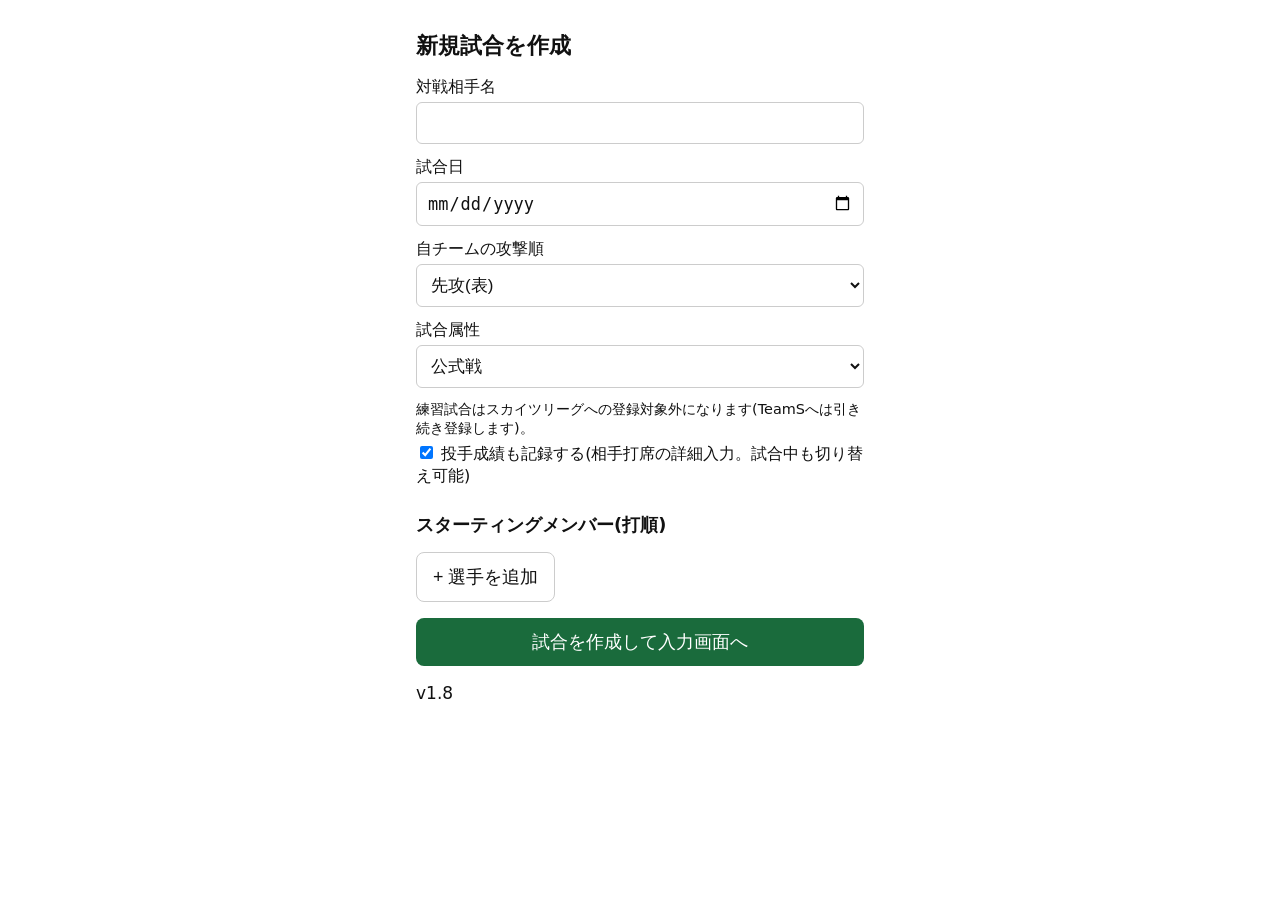
<file: index.html>
<!doctype html>
<html lang="ja">
<head>
<meta charset="utf-8" />
<meta name="viewport" content="width=device-width, initial-scale=1" />
<title>草野球ライブ入力 - 新規試合</title>
<link rel="stylesheet" href="./css/style.css" />
<link rel="manifest" href="./manifest.json" />
<link rel="apple-touch-icon" href="./icons/icon-192.png" />
<link rel="icon" href="./icons/icon-192.png" />
<meta name="theme-color" content="#1a6b3c" />
<meta name="apple-mobile-web-app-capable" content="yes" />
<meta name="apple-mobile-web-app-title" content="草野球入力" />
</head>
<body>
<main class="container">
  <div id="open-games-box" class="hidden">
    <h2>開催中の試合</h2>
    <div id="open-games-list"></div>
  </div>

  <h1>新規試合を作成</h1>
  <form id="new-game-form">
    <label>対戦相手名<input type="text" id="opponent-name" required /></label>
    <label>試合日<input type="date" id="game-date" required /></label>
    <label>自チームの攻撃順
      <select id="our-half" required>
        <option value="top">先攻(表)</option>
        <option value="bottom">後攻(裏)</option>
      </select>
    </label>
    <label>試合属性
      <select id="game-type" required>
        <option value="official">公式戦</option>
        <option value="practice">練習試合</option>
      </select>
    </label>
    <p class="field-hint">練習試合はスカイツリーグへの登録対象外になります(TeamSへは引き続き登録します)。</p>
    <label><input type="checkbox" id="track-pitching-checkbox" checked style="display:inline-block;width:auto;" /> 投手成績も記録する(相手打席の詳細入力。試合中も切り替え可能)</label>

    <h2>スターティングメンバー(打順)</h2>
    <div id="lineup-rows"></div>
    <button type="button" id="add-lineup-row" class="btn-secondary">+ 選手を追加</button>

    <button type="submit" class="btn-primary">試合を作成して入力画面へ</button>
  </form>
  <p id="error-message" class="error"></p>
  <p class="app-version">v1.8</p>
</main>
<script type="module" src="./js/index-app.js"></script>
</body>
</html>
</file>
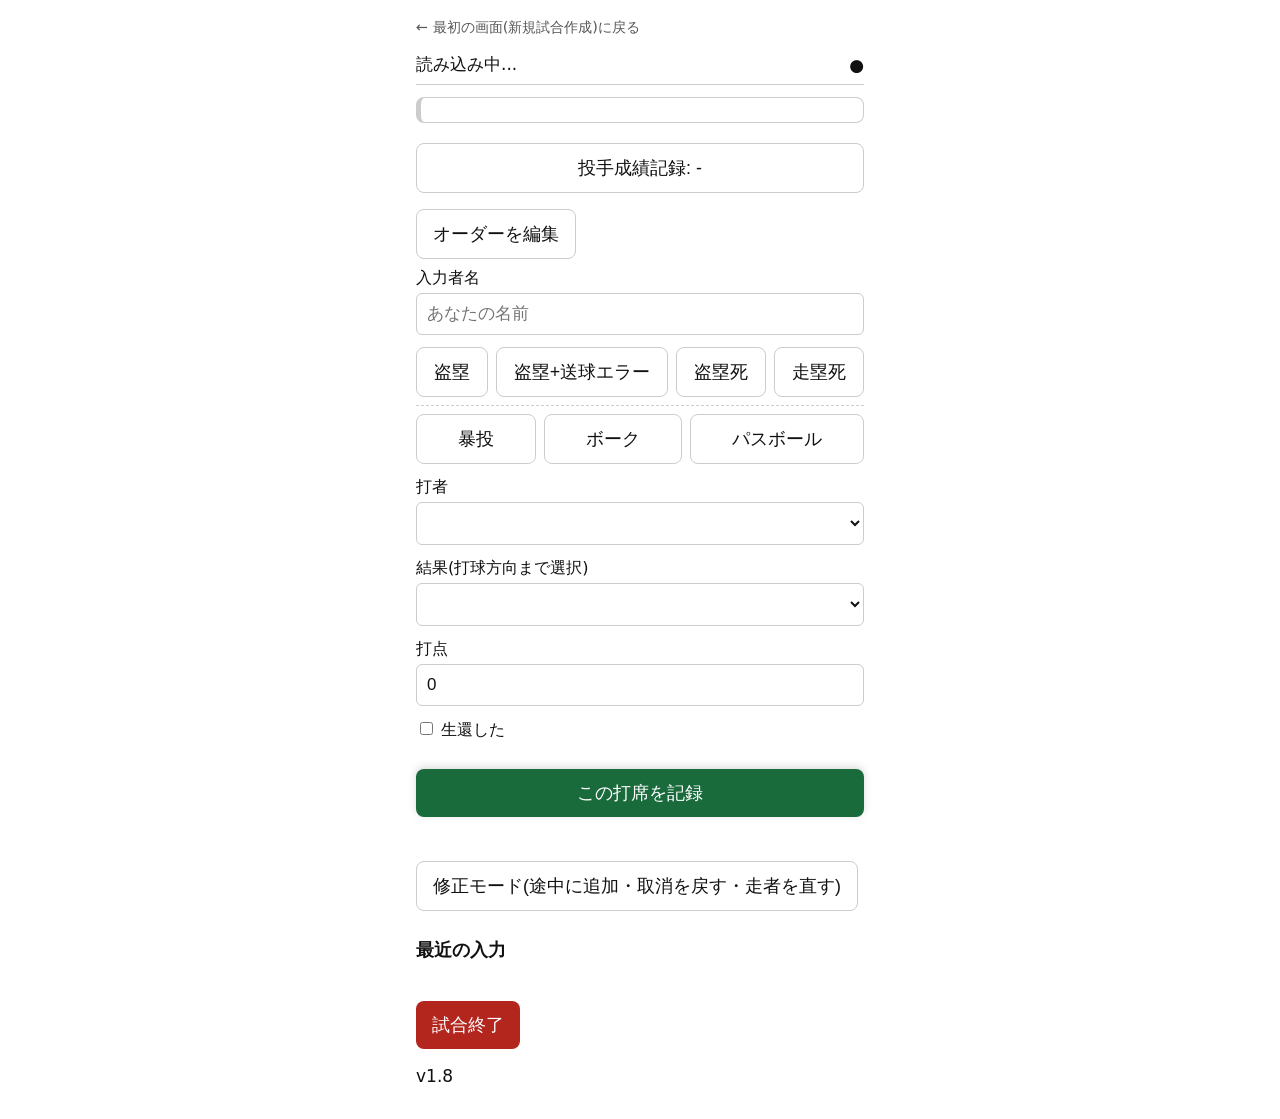
<file: game.html>
<!doctype html>
<html lang="ja">
<head>
<meta charset="utf-8" />
<meta name="viewport" content="width=device-width, initial-scale=1" />
<title>草野球ライブ入力</title>
<link rel="stylesheet" href="./css/style.css" />
<link rel="manifest" href="./manifest.json" />
<link rel="apple-touch-icon" href="./icons/icon-192.png" />
<link rel="icon" href="./icons/icon-192.png" />
<meta name="theme-color" content="#1a6b3c" />
<meta name="apple-mobile-web-app-capable" content="yes" />
<meta name="apple-mobile-web-app-title" content="草野球入力" />
</head>
<body>
<main class="container">
  <a href="./index.html" class="back-link">← 最初の画面(新規試合作成)に戻る</a>
  <header class="game-header">
    <span id="game-info">読み込み中...</span>
    <span id="connection-status">●</span>
  </header>
  <div id="presence-badge" class="presence-badge hidden"></div>

  <section id="scoreboard-box" class="scoreboard hidden"></section>

  <div id="pointer-box"></div>

  <button type="button" id="track-pitching-toggle" class="btn-secondary" style="margin:8px 0;">投手成績記録: -</button>
  <button type="button" id="lineup-edit-toggle-btn" class="btn-secondary" style="margin:8px 0;">オーダーを編集</button>

  <div id="lineup-edit-box" class="hidden">
    <p class="field-hint">打順・守備位置を修正できます(試合中いつでも変更可能)</p>
    <div id="lineup-edit-rows"></div>
    <button type="button" id="lineup-edit-add-row" class="btn-secondary">+ 選手を追加</button>
    <div class="lineup-edit-actions">
      <button type="button" id="lineup-edit-cancel" class="btn-secondary">キャンセル</button>
      <button type="button" id="lineup-edit-save" class="btn-primary">保存</button>
    </div>
  </div>

  <label>入力者名
    <input type="text" id="entered-by-input" placeholder="あなたの名前" />
  </label>

  <div class="quick-events">
    <div class="quick-events-group">
      <button type="button" class="btn-secondary" data-event="stolen_base">盗塁</button>
      <button type="button" class="btn-secondary" data-event="stolen_base_error">盗塁+送球エラー</button>
      <button type="button" class="btn-secondary" data-event="caught_stealing">盗塁死</button>
      <button type="button" class="btn-secondary" data-event="runner_out_advancing">走塁死</button>
    </div>
    <div class="quick-events-group">
      <button type="button" class="btn-secondary pitching-only" data-event="wild_pitch">暴投</button>
      <button type="button" class="btn-secondary pitching-only" data-event="balk">ボーク</button>
      <button type="button" class="btn-secondary pitching-only" data-event="passed_ball">パスボール</button>
    </div>
  </div>

  <div id="defense-simple" class="hidden">
    <p>投手成績を記録しない設定です。相手の攻撃の結果に応じて押してください。</p>
    <label><input type="checkbox" id="simple-scored-checkbox" style="display:inline-block;width:auto;" /> このプレーで相手が得点した</label>
    <button type="button" id="simple-out-btn" class="btn-primary">アウト</button>
    <button type="button" id="simple-reach-btn" class="btn-secondary">出塁(四球・安打等)</button>
  </div>

  <div id="edit-mode-banner" class="hidden">
    <p class="field-hint"><strong>打席を編集中</strong>(この打席の内容を修正します)</p>
    <button type="button" id="edit-mode-cancel-btn" class="btn-secondary">編集をキャンセル</button>
  </div>
  <form id="atbat-form">
    <div id="offense-fields">
      <label>打者
        <select id="batter-select"></select>
      </label>
      <div id="batter-other-label" class="hidden guest-register-box">
        <input type="text" id="batter-other-input" placeholder="表示名(例: 大倉)" />
        <label>守備位置
          <select id="batter-other-position"></select>
        </label>
        <button type="button" id="batter-other-register-btn" class="btn-small">登録して選択</button>
      </div>
    </div>
    <div id="defense-fields" class="hidden">
      <label>投手(交代した場合はここで変更)
        <select id="pitcher-select"></select>
      </label>
      <label>相手打者名(任意)
        <input type="text" id="opponent-batter-name" placeholder="例: 4番 田中" />
      </label>
    </div>

    <details id="batter-advance-box" class="hidden">
      <summary class="field-hint">打者走者自身の進塁(エラー等で追加の進塁があった場合はここを開く)</summary>
      <div id="batter-advance-options">
        <label><input type="radio" name="batter-advance" value="none" checked style="display:inline-block;width:auto;" /> そのまま</label>
        <label><input type="radio" name="batter-advance" value="second" style="display:inline-block;width:auto;" /> 二塁へ</label>
        <label><input type="radio" name="batter-advance" value="third" style="display:inline-block;width:auto;" /> 三塁へ</label>
        <label><input type="radio" name="batter-advance" value="home" style="display:inline-block;width:auto;" /> 生還</label>
      </div>
    </details>
    <div id="runners-scored-box" class="hidden">
      <p class="field-hint">この打席で他の走者に変化はありましたか?(生還・進塁・アウトを選択、複数可)</p>
      <div id="runners-scored-list"></div>
    </div>
    <div id="batter-fc-box" class="hidden">
      <p class="field-hint">打者はどうなりましたか?</p>
      <label><input type="radio" name="batter-fc" value="out" checked style="display:inline-block;width:auto;" /> アウト(併殺)</label>
      <label><input type="radio" name="batter-fc" value="safe" style="display:inline-block;width:auto;" /> セーフ(野選、打点は付与されません)</label>
    </div>
    <div id="sac-fly-box" class="hidden">
      <p class="field-hint">三塁走者の生還を伴う外野フライです。犠飛として記録しますか?</p>
      <label><input type="radio" name="sac-fly" value="yes" checked style="display:inline-block;width:auto;" /> はい(犠飛、打数に含めない)</label>
      <label><input type="radio" name="sac-fly" value="no" style="display:inline-block;width:auto;" /> いいえ(通常のフライアウト)</label>
    </div>

    <label>結果(打球方向まで選択)
      <select id="result-select" required></select>
    </label>
    <label>打点
      <input type="number" id="rbi-input" min="0" max="4" value="0" />
    </label>
    <label><input type="checkbox" id="scored-checkbox" style="display:inline-block;width:auto;" /> <span id="scored-checkbox-label">生還した</span></label>

    <button type="submit" id="submit-btn" class="btn-primary">この打席を記録</button>
  </form>

  <div id="pending-badge" class="pending-badge"></div>
  <button type="button" id="undo-btn" class="btn-secondary hidden">直前の入力を取り消す(5秒以内)</button>

  <button type="button" id="correction-open-btn" class="btn-secondary" style="margin-top:16px;">修正モード(途中に追加・取消を戻す・走者を直す)</button>

  <h2>最近の入力</h2>
  <div id="recent-list"></div>

  <button type="button" id="close-game-btn" class="btn-danger" style="margin-top:24px;">試合終了</button>
  <p class="app-version">v1.8</p>
</main>

<section id="correction-panel" class="correction-panel hidden">
  <div class="correction-header">
    <strong>修正モード</strong>
    <button type="button" id="correction-close-btn" class="btn-small">閉じる</button>
  </div>
  <p class="field-hint">記録を時系列で表示しています。「＋後に追加」で途中に記録を差し込めます。取消済みの記録は「戻す」で復活できます。アウト数は操作のたびに自動で数え直します。</p>
  <button type="button" id="correction-runners-btn" class="btn-secondary">走者・得点を直す</button>
  <div id="correction-status" class="field-hint"></div>
  <div id="correction-timeline"></div>
</section>

<div id="modal-overlay" class="modal-overlay hidden">
  <div class="modal-box">
    <div id="modal-message"></div>
    <div class="modal-actions">
      <button type="button" id="modal-cancel" class="btn-secondary">キャンセル</button>
      <button type="button" id="modal-confirm" class="btn-danger">実行</button>
    </div>
  </div>
</div>

<script type="module" src="./js/app.js"></script>
</body>
</html>
</file>
<file: css/style.css>
:root {
  color-scheme: light dark;
  --bg: #ffffff;
  --fg: #111111;
  --border: #cccccc;
  --accent: #1a6b3c;
  --danger: #b3261e;
  --warn: #a06400;
}
@media (prefers-color-scheme: dark) {
  :root { --bg: #16181c; --fg: #eeeeee; --border: #3a3d42; }
}

* { box-sizing: border-box; }

body {
  margin: 0;
  font-family: system-ui, -apple-system, "Segoe UI", sans-serif;
  background: var(--bg);
  color: var(--fg);
  font-size: 17px;
}

.container {
  max-width: 480px;
  margin: 0 auto;
  padding: 16px;
}

h1 { font-size: 1.3em; }
h2 { font-size: 1.05em; margin-top: 1.5em; }

label {
  display: block;
  margin-bottom: 12px;
  font-size: 0.95em;
}
label input, label select, label textarea {
  display: block;
  width: 100%;
  padding: 10px;
  margin-top: 4px;
  font-size: 1.05em;
  border: 1px solid var(--border);
  border-radius: 6px;
  background: var(--bg);
  color: var(--fg);
}

button {
  font-size: 1.05em;
  padding: 12px 16px;
  border-radius: 8px;
  border: none;
  cursor: pointer;
  min-height: 44px;
}
.btn-primary { background: var(--accent); color: white; width: 100%; margin-top: 16px; }
#submit-btn {
  position: sticky;
  bottom: 0;
  z-index: 5;
  box-shadow: 0 -2px 8px rgba(0,0,0,0.15);
  padding-bottom: max(12px, env(safe-area-inset-bottom));
}
.btn-secondary { background: transparent; border: 1px solid var(--border); color: var(--fg); }
.btn-danger { background: var(--danger); color: white; }
.btn-small { font-size: 0.85em; padding: 6px 10px; min-height: 32px; margin-left: 6px; }

.error { color: var(--danger); white-space: pre-wrap; }

.back-link {
  display: inline-block;
  margin-bottom: 8px;
  font-size: 0.85em;
  color: var(--fg);
  opacity: 0.7;
  text-decoration: none;
}
.back-link:hover { opacity: 1; text-decoration: underline; }

header.game-header {
  display: flex;
  justify-content: space-between;
  align-items: center;
  padding: 8px 0;
  border-bottom: 1px solid var(--border);
}
.status-ok { color: var(--accent); }
.status-warn { color: var(--warn); }
.status-error { color: var(--danger); }

#pointer-box {
  margin: 12px 0;
  padding: 12px;
  border-radius: 8px;
  border: 1px solid var(--border);
  border-left-width: 5px;
  transition: background-color 0.3s;
}
#pointer-box.highlight { background-color: rgba(26,107,60,0.15); }
#pointer-box.pointer-offense { border-left-color: var(--accent); background-color: rgba(26,107,60,0.06); }
#pointer-box.pointer-defense { border-left-color: var(--warn); background-color: rgba(160,100,0,0.06); }
.pointer-title { font-size: 1.2em; font-weight: bold; display: flex; align-items: center; gap: 10px; }
.pointer-score { margin-top: 6px; font-size: 1.3em; font-weight: bold; }
.pointer-score-note { font-size: 0.7em; opacity: 0.6; margin-top: 2px; }
.pointer-sub { margin-top: 4px; }

.base-diamond { flex: none; }
.base-diamond .base { fill: var(--bg); stroke: var(--border); stroke-width: 6; }
.base-diamond .base.occupied { fill: var(--accent); stroke: var(--accent); }

.pointer-runners { margin: 4px 0; font-size: 0.9em; }

.presence-badge {
  font-size: 0.8em; opacity: 0.75; padding: 4px 0; text-align: right;
}

#track-pitching-toggle { width: 100%; }
#track-pitching-toggle.track-pitching-on { border-color: var(--accent); color: var(--accent); }
#track-pitching-toggle.track-pitching-off { border-color: var(--warn); color: var(--warn); }

#defense-simple { margin: 12px 0; }
#defense-simple button { width: 100%; margin-top: 8px; }
button:disabled { opacity: 0.5; cursor: not-allowed; }

fieldset { border: 1px solid var(--border); border-radius: 8px; margin: 12px 0; }

.quick-events { display: flex; flex-direction: column; gap: 8px; margin: 12px 0; }
.quick-events-group { display: flex; gap: 8px; flex-wrap: wrap; }
.quick-events-group:not(:last-child) { padding-bottom: 8px; border-bottom: 1px dashed var(--border); }
.quick-events button { flex: 1 1 auto; }

.pending-badge { display: inline-block; padding: 4px 10px; border-radius: 999px; font-size: 0.85em; margin: 8px 0; }
.pending-ok { background: rgba(26,107,60,0.15); color: var(--accent); }
.pending-sending { background: rgba(160,100,0,0.15); color: var(--warn); }
.pending-error { background: rgba(179,38,30,0.15); color: var(--danger); }

.recent-row {
  display: flex;
  align-items: center;
  justify-content: space-between;
  padding: 8px 0;
  border-bottom: 1px solid var(--border);
  font-size: 0.9em;
}
.recent-row-event { font-size: 0.85em; }

.modal-overlay {
  position: fixed; inset: 0; background: rgba(0,0,0,0.5);
  display: flex; align-items: center; justify-content: center; z-index: 30;
}
.modal-box {
  background: var(--bg); color: var(--fg); border-radius: 12px; padding: 20px;
  max-width: 90%; width: 360px;
  max-height: 80vh; overflow-y: auto;
}
#modal-message { white-space: pre-line; }
.modal-actions { display: flex; gap: 8px; margin-top: 16px; }
.modal-actions button { flex: 1; }

.hidden { display: none !important; }

.field-hint { font-size: 0.85em; margin: 4px 0; }
#runners-scored-box { margin: 8px 0; padding: 8px; border: 1px solid var(--border); border-radius: 8px; }
.runner-row { margin-bottom: 10px; padding-bottom: 8px; border-bottom: 1px solid var(--border); }
.runner-row:last-child { border-bottom: none; margin-bottom: 0; }
.runner-row span { display: block; margin-bottom: 4px; font-size: 0.9em; }
.runner-row label { display: inline-block; width: auto; margin-right: 12px; margin-bottom: 0; }
#batter-fc-box { margin: 8px 0; padding: 8px; border: 1px solid var(--warn); border-radius: 8px; }
#batter-advance-box { margin: 8px 0; padding: 8px; border: 1px solid var(--warn); border-radius: 8px; }
#batter-advance-box summary { font-weight: bold; color: var(--warn); cursor: pointer; }
#batter-advance-box[open] summary { margin-bottom: 6px; }
#batter-advance-options label { display: inline-block; width: auto; margin-right: 12px; margin-bottom: 0; }
.guest-register-box { display: flex; flex-wrap: wrap; align-items: center; gap: 6px; margin: 6px 0; }
.guest-register-box input { flex: 1; margin-bottom: 0; }
.guest-register-box label { display: flex; align-items: center; gap: 4px; width: auto; font-size: 0.9em; margin-bottom: 0; }
.guest-register-box select { width: auto; margin-bottom: 0; }
.guest-register-box button { width: auto; white-space: nowrap; }
#edit-mode-banner {
  display: flex; align-items: center; justify-content: space-between; gap: 8px;
  margin: 8px 0; padding: 8px; border: 1px solid var(--warn); border-radius: 8px; background: rgba(160,100,0,0.08);
}
#edit-mode-banner p { margin: 0; }
#edit-mode-banner button { width: auto; white-space: nowrap; }

#open-games-box {
  margin-bottom: 20px; padding: 12px; border: 1px solid var(--accent); border-radius: 8px;
}
.open-game-row {
  display: flex; align-items: center; justify-content: space-between; gap: 8px;
  padding: 8px 0; border-bottom: 1px solid var(--border);
}
.open-game-row:last-child { border-bottom: none; }
.open-game-join { width: auto; margin-top: 0; padding: 8px 14px; text-decoration: none; text-align: center; }

#lineup-edit-box {
  margin: 8px 0; padding: 12px; border: 1px solid var(--border); border-radius: 8px;
}
.lineup-row {
  display: flex; gap: 8px; margin-bottom: 8px; padding-bottom: 8px; border-bottom: 1px solid var(--border);
}
.lineup-row label { flex: 1; margin-bottom: 0; }
.lineup-edit-actions { display: flex; gap: 8px; margin-top: 12px; }
.lineup-edit-actions button { flex: 1; }

/* --- 試合結果画面(スコアボード) --- */
.scoreboard { margin: 12px 0 20px; }
.scoreboard-head { text-align: center; margin-bottom: 12px; }
.scoreboard-title { font-size: 1.4em; font-weight: bold; }
.scoreboard-sub { opacity: 0.7; margin-top: 2px; }
.scoreboard-final { font-size: 2.6em; font-weight: bold; margin-top: 6px; letter-spacing: 0.05em; font-variant-numeric: tabular-nums; }
.scoreboard-win { color: var(--accent); }
.scoreboard-lose { color: var(--danger); }
.scoreboard-scroll { overflow-x: auto; -webkit-overflow-scrolling: touch; }
.scoreboard-table { border-collapse: collapse; width: 100%; background: #0f3d22; color: #fff; border-radius: 6px; overflow: hidden; font-variant-numeric: tabular-nums; }
.scoreboard-table th, .scoreboard-table td { padding: 8px 6px; text-align: center; border: 1px solid #2a5a3c; min-width: 26px; }
.scoreboard-table tr:first-child th { background: #0a2e19; font-weight: normal; font-size: 0.85em; color: #cfe3d6; }
.scoreboard-table .sb-team { text-align: left; white-space: nowrap; max-width: 8em; overflow: hidden; text-overflow: ellipsis; font-weight: bold; }
.scoreboard-table .sb-total { font-weight: bold; color: #ffd75e; font-size: 1.15em; }
.scoreboard-table .sb-ours .sb-team { color: #ffd75e; }
.scoreboard-h3 { margin: 18px 0 6px; font-size: 1.05em; }
.batting-table { border-collapse: collapse; width: 100%; font-size: 0.92em; font-variant-numeric: tabular-nums; }
.batting-table th, .batting-table td { border-bottom: 1px solid var(--border); padding: 6px 4px; text-align: center; white-space: nowrap; }
.batting-table th { font-weight: normal; opacity: 0.7; font-size: 0.9em; }
.batting-table .bt-name { text-align: left; font-weight: bold; }
.batting-table .bt-hit { color: var(--accent); font-weight: bold; }
.batting-table .bt-results { text-align: left; white-space: normal; min-width: 10em; font-size: 0.9em; }
.scoreboard-table .sb-he { color: #cfe3d6; }
.scoreboard-table .sb-he-first { border-left: 3px solid #2a5a3c; }
.scoreboard-note { font-size: 0.8em; opacity: 0.65; margin: 4px 0 0; }

/* 修正モード(v1.8) */
.correction-panel {
  position: fixed; inset: 0; z-index: 20; background: var(--bg); color: var(--fg);
  overflow-y: auto; padding: 12px 16px 40px;
}
body.correction-open { overflow: hidden; }
.correction-header { display: flex; justify-content: space-between; align-items: center; margin-bottom: 6px; }
.correction-half { margin-top: 14px; padding: 6px 0; border-bottom: 2px solid var(--accent); }
.correction-row {
  display: flex; flex-wrap: wrap; justify-content: space-between; align-items: center; gap: 4px;
  padding: 6px 0; border-bottom: 1px solid var(--border); font-size: 0.9em;
}
.correction-row-event { font-size: 0.82em; }
.correction-deleted span:first-child { opacity: 0.5; text-decoration: line-through; }
.correction-btns { display: flex; flex-wrap: wrap; gap: 2px; }
.correction-btns .btn-small { margin-left: 0; }
</file>
